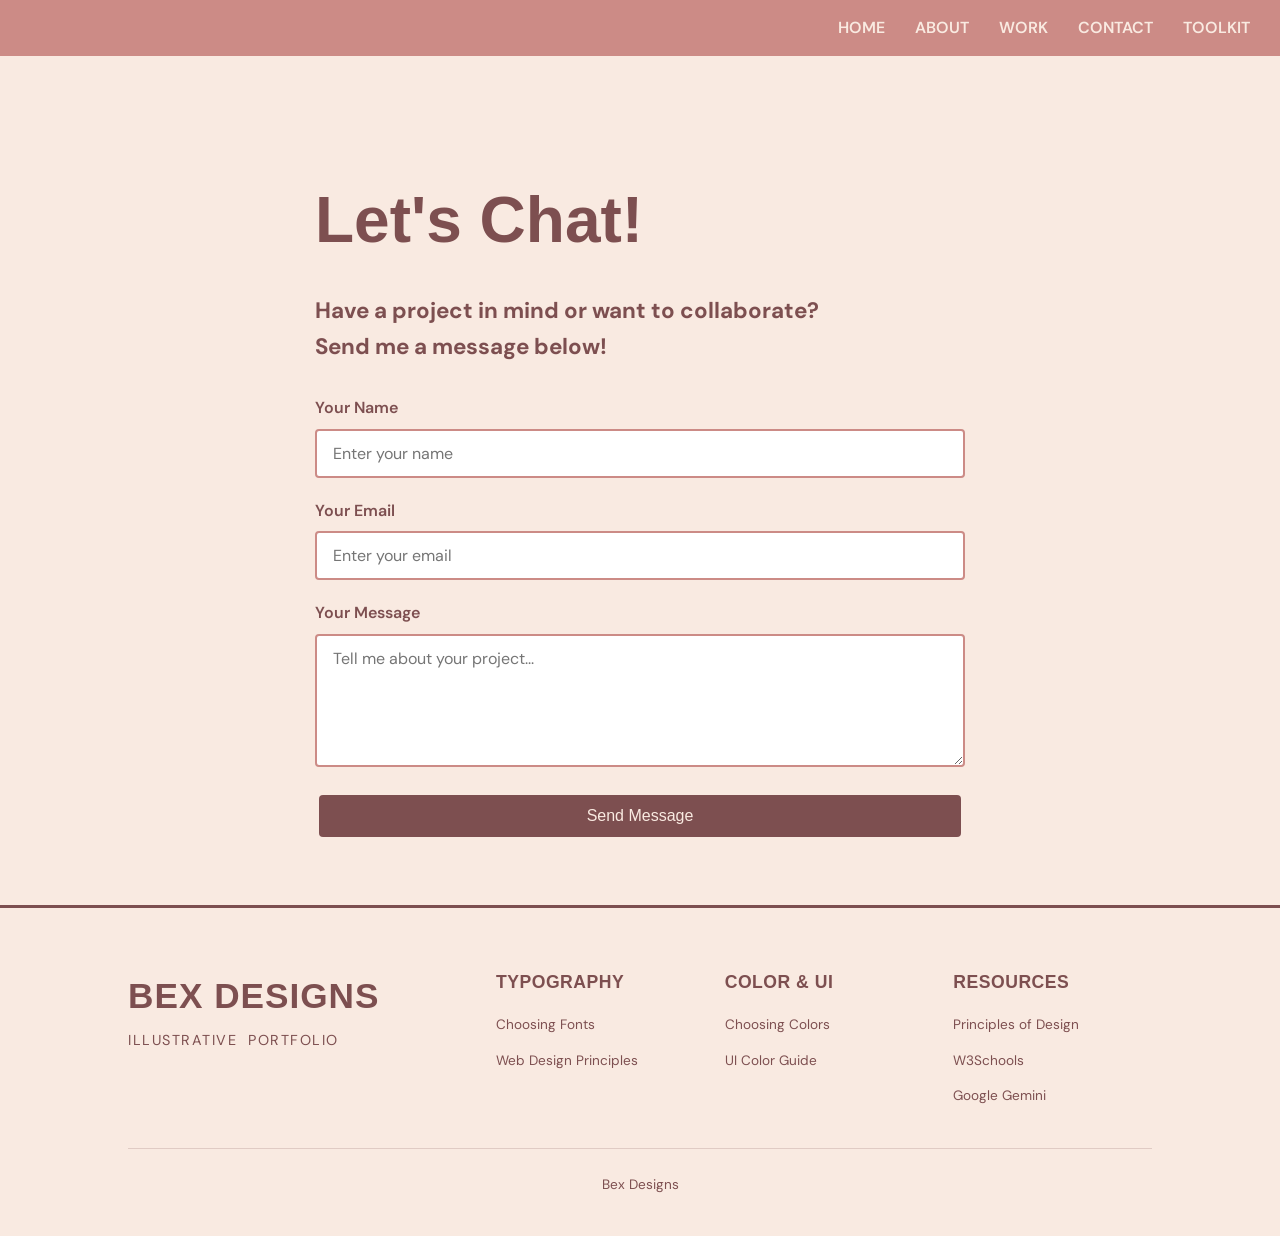
<file: CONTACT.html>
<!DOCTYPE html>
<html lang="en">
<head>
    <meta charset="UTF-8">
    <meta name="viewport" content="width=device-width, initial-scale=1.0">
    <title>Contact - Bex Designs</title>
    
    <!-- Google Fonts -->
    <link rel="preconnect" href="https://fonts.googleapis.com">
    <link rel="preconnect" href="https://fonts.gstatic.com" crossorigin>
    <link href="https://fonts.googleapis.com/css2?family=DM+Sans:ital,opsz,wght@0,9..40,100..1000;1,9..40,100..1000&family=Valley+Sans:ital,wght@0,100..900;1,100..900&display=swap" rel="stylesheet">
    
    <!-- External CSS -->
    <link href="style.css" rel="stylesheet" type="text/css">
</head>
<body>

<header class="top-section">
    <nav class="navigation">
        <ul>
			<li><a href="index.html">HOME</a></li>
            <li><a href="index.html">ABOUT</a></li>
            <li><a href="WORK.html" target="_blank">WORK</a></li>
            <li><a href="CONTACT.html" target="_blank">CONTACT</a></li>
            <li><a href="TOOLKIT.html" target="_blank">TOOLKIT</a></li>
        </ul>
    </nav>
</header>

<!-- CONTACT SECTION -->
<section class="contact-section">
    <div class="contact-wrapper">
        <h1>Let's Chat!</h1>
        <h3>Have a project in mind or want to collaborate? <br>
        Send me a message below!</h3>
        
        <!-- Contact Form -->
        <form action="#" method="POST" class="contact-form">
            <div class="form-group">
                <label for="name">Your Name</label>
                <input type="text" id="name" name="name" required placeholder="Enter your name">
            </div>

            <div class="form-group">
                <label for="email">Your Email</label>
                <input type="email" id="email" name="email" required placeholder="Enter your email">
            </div>

            <div class="form-group">
                <label for="message">Your Message</label>
                <textarea id="message" name="message" rows="5" required placeholder="Tell me about your project..."></textarea>
            </div>

            <button type="submit" class="button">Send Message</button>
        </form>
    </div>
</section>

<!-- FOOTER -->
<footer>
    <div class="footer-container">
        <!-- Brand / Logo Area -->
      <div class="footer-brand">
        <h2>BEX DESIGNS</h2>
          <p>Illustrative&nbsp; Portfolio</p>
        </div>

        <!-- Stacked & Horizontal Link Columns -->
        <div class="footer-links-group">
            <div class="footer-column">
                <h4>TYPOGRAPHY</h4>
                <ul>
                    <li><a href="https://www.flux-academy.com/blog/the-ultimate-guide-to-choosing-fonts" target="_blank">Choosing Fonts</a></li>
                    <li><a href="https://tilda.education/en/web-design-principles" target="_blank">Web Design Principles</a></li>
                </ul>
            </div>

            <div class="footer-column">
                <h4>COLOR & UI</h4>
                <ul>
                    <li><a href="https://www.flux-academy.com/blog/ultimate-guide-to-choosing-colors-for-web-design" target="_blank">Choosing Colors</a></li>
                    <li><a href="https://dribbble.com/stories/2018/12/19/choosing-colors-for-web-design-a-practical-ui-color-application-guide" target="_blank">UI Color Guide</a></li>
                </ul>
            </div>

            <div class="footer-column">
                <h4>RESOURCES</h4>
                <ul>
                    <li><a href="https://dribbble.com/resources/education/principles-of-design" target="_blank">Principles of Design</a></li>
                    <li><a href="https://www.w3schools.com/" target="_blank">W3Schools</a></li>
                    <li><a href="https://share.google/mY4D2VgByIqLXARrg" target="_blank">Google Gemini</a></li>
                </ul>
            </div>
        </div>
    </div>

    <!-- Copyright Bottom Bar -->
    <div class="footer-bottom">
    Bex Designs </div>
</footer>
</body>
</html>
</file>
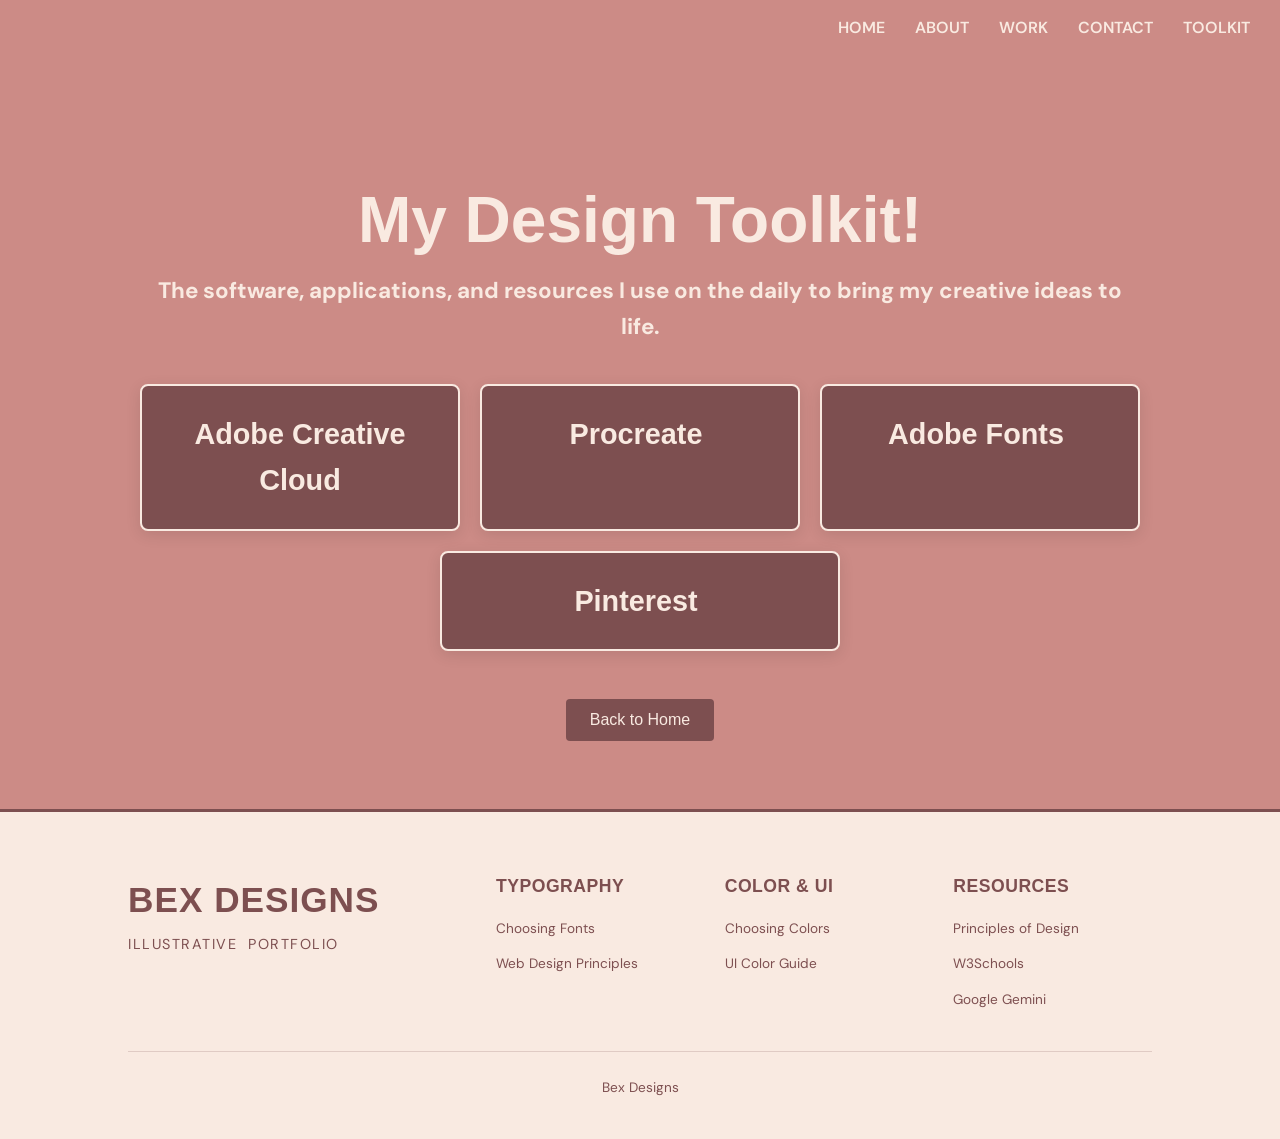
<file: TOOLKIT.html>
<!DOCTYPE html>
<html lang="en">
<head>
    <meta charset="UTF-8">
    <meta name="viewport" content="width=device-width, initial-scale=1.0">
    <title>Toolkit - Bex Designs</title>
    
    <!-- Google Fonts -->
    <link rel="preconnect" href="https://fonts.googleapis.com">
    <link rel="preconnect" href="https://fonts.gstatic.com" crossorigin>
    <link href="https://fonts.googleapis.com/css2?family=DM+Sans:ital,opsz,wght@0,9..40,100..1000;1,9..40,100..1000&family=Valley+Sans:ital,wght@0,100..900;1,100..900&display=swap" rel="stylesheet">
    
    <!-- External CSS -->
    <link href="style.css" rel="stylesheet" type="text/css">
</head>
<body>

<header class="top-section">
    <nav class="navigation">
        <ul>
			<li><a href="index.html">HOME</a></li>
            <li><a href="index.html">ABOUT</a></li>
            <li><a href="WORK.html" target="_blank">WORK</a></li>
            <li><a href="CONTACT.html" target="_blank">CONTACT</a></li>
            <li><a href="TOOLKIT.html">TOOLKIT</a></li>
        </ul>
    </nav>
</header>

<!-- TOOLKIT SECTION -->
<section class="toolkit-section">
    <div class="toolkit-wrapper">
        <h1>My Design Toolkit!</h1>
        <h3 class="section-subtitle">The software, applications, and resources I use on the daily to bring my creative ideas to life.</h3>
        
        <!-- Toolkit Cards Grid -->
        <div class="toolkit-grid">
            <div class="toolkit-card">
                <h3>Adobe Creative Cloud</h3>
                <p class="card-desc">I love the Adobe Creative Cloud, I use it for layout, typography, illustrations, and editing! It is my one stop shop.</p>
                <div class="card-nav-container">
                    <button class="toolkit-arrow-btn prev-btn" type="button">&#10094;</button>
                    <span class="card-counter">1 of 4</span>
                    <button class="toolkit-arrow-btn next-btn" type="button">&#10095;</button>
                </div>
            </div>

            <div class="toolkit-card">
                <h3>Procreate&nbsp;</h3>
                <p class="card-desc">I use this program for my indepth non vector designs. It is great for very heavy layered and detail oriented pieces.</p>
                <div class="card-nav-container">
                    <button class="toolkit-arrow-btn prev-btn" type="button">&#10094;</button>
                    <span class="card-counter">2 of 4</span>
                    <button class="toolkit-arrow-btn next-btn" type="button">&#10095;</button>
                </div>
            </div>

            <div class="toolkit-card">
                <h3>Adobe Fonts&nbsp;</h3>
                <p class="card-desc">My favorite site to ge essential tyoe families, font styles, and unique fonts for my designs.</p>
                <div class="card-nav-container">
                    <button class="toolkit-arrow-btn prev-btn" type="button">&#10094;</button>
                    <span class="card-counter">3 of 4</span>
                    <button class="toolkit-arrow-btn next-btn" type="button">&#10095;</button>
                </div>
            </div>

            <div class="toolkit-card">
                <h3>Pinterest&nbsp;</h3>
                <p class="card-desc">A great place for insperation and finding new styles to try!.</p>
                <div class="card-nav-container">
                    <button class="toolkit-arrow-btn prev-btn" type="button">&#10094;</button>
                    <span class="card-counter">4 of 4</span>
                    <button class="toolkit-arrow-btn next-btn" type="button">&#10095;</button>
                </div>
            </div>
        </div>

        <!-- Back to Home Button -->
        <div class="home-button-container">
            <a href="index.html">
                <button class="button">Back to Home</button>
            </a>
        </div>
    </div>
</section>

<!-- FOOTER -->
<footer>
    <div class="footer-container">
        <!-- Brand / Logo Area -->
      <div class="footer-brand">
        <h2>BEX DESIGNS</h2>
          <p>Illustrative&nbsp; Portfolio</p>
        </div>

        <!-- Stacked & Horizontal Link Columns -->
        <div class="footer-links-group">
            <div class="footer-column">
                <h4>TYPOGRAPHY</h4>
                <ul>
                    <li><a href="https://www.flux-academy.com/blog/the-ultimate-guide-to-choosing-fonts" target="_blank">Choosing Fonts</a></li>
                    <li><a href="https://tilda.education/en/web-design-principles" target="_blank">Web Design Principles</a></li>
                </ul>
            </div>

            <div class="footer-column">
                <h4>COLOR & UI</h4>
                <ul>
                    <li><a href="https://www.flux-academy.com/blog/ultimate-guide-to-choosing-colors-for-web-design" target="_blank">Choosing Colors</a></li>
                    <li><a href="https://dribbble.com/stories/2018/12/19/choosing-colors-for-web-design-a-practical-ui-color-application-guide" target="_blank">UI Color Guide</a></li>
                </ul>
            </div>

            <div class="footer-column">
                <h4>RESOURCES</h4>
                <ul>
                    <li><a href="https://dribbble.com/resources/education/principles-of-design" target="_blank">Principles of Design</a></li>
                    <li><a href="https://www.w3schools.com/" target="_blank">W3Schools</a></li>
                    <li><a href="https://share.google/mY4D2VgByIqLXARrg" target="_blank">Google Gemini</a></li>
                </ul>
            </div>
        </div>
    </div>

    <!-- Copyright Bottom Bar -->
    <div class="footer-bottom">
    Bex Designs </div>
</footer>

<!-- Safe, Fail-Proof JavaScript -->
<script>
    document.addEventListener('DOMContentLoaded', function () {
        var cards = document.querySelectorAll('.toolkit-card');
        var activeIndex = -1;

        function setExpandedCard(index) {
            for (var i = 0; i < cards.length; i++) {
                cards[i].classList.remove('expanded');
            }
            if (index >= 0 && index < cards.length) {
                cards[index].classList.add('expanded');
                activeIndex = index;
            } else {
                activeIndex = -1;
            }
        }

        cards.forEach(function (card, index) {
            card.addEventListener('click', function (e) {
                if (e.target.closest('.toolkit-arrow-btn')) {
                    return;
                }
                if (activeIndex === index) {
                    setExpandedCard(-1);
                } else {
                    setExpandedCard(index);
                }
            });

            var prevBtn = card.querySelector('.prev-btn');
            var nextBtn = card.querySelector('.next-btn');

            if (prevBtn) {
                prevBtn.addEventListener('click', function (e) {
                    e.stopPropagation();
                    var newIndex = activeIndex - 1;
                    if (newIndex < 0) {
                        newIndex = cards.length - 1;
                    }
                    setExpandedCard(newIndex);
                });
            }

            if (nextBtn) {
                nextBtn.addEventListener('click', function (e) {
                    e.stopPropagation();
                    var newIndex = activeIndex + 1;
                    if (newIndex >= cards.length) {
                        newIndex = 0;
                    }
                    setExpandedCard(newIndex);
                });
            }
        });
    });
</script>

</body>
</html>
</file>
<file: style.css>
@charset "UTF-8";

/* Global & Typography Styling */
body {
    font-family: 'DM Sans', sans-serif;
    margin: 0;
    padding: 0;
    color: #f9eae1;
    line-height: 1.6;
}

h1 {
    font-family: "Valley Sans", sans-serif;
    font-size: 4rem;
    font-weight: 600;
    margin-bottom: 0.1rem;
    color: #7d4f50;
}

h2 {
    font-family: "Valley Sans", sans-serif;
    font-size: 2.7rem;
    color: #f9eae1;
    margin-top: 0;
}

h5 {
    font-family: "Valley Sans", sans-serif;
    font-size: 2.7rem;
    color: #7d4f50;
    margin: 0;
}

h3, h4 {
    font-family: "DM Sans", sans-serif;
    font-size: 1.4rem;
    color: #7d4f50;
}

h7 {
    font-family: "DM Sans", sans-serif;
    font-size: 1.4rem;
    text-align: center;
    color: #7d4f50;
}

h6 {
    font-family: "Valley Sans", sans-serif;
    font-size: 4rem;
    font-weight: 600;
    margin-bottom: 0.1rem;
    color: #f9eae1;
}

p {
    font-size: 1rem;
    max-width: 700px;
    margin-bottom: 1rem;
    color: #7d4f50;
}

.p2 {
    color: #f9eae1;
}

q {
    font-style: italic;
    font-size: 1.5rem;
    display: block;
    margin: 1.5rem 0;
    color: #7d4f50;
}

/* Section Structure */
section {
    padding: 60px 10%;
}

/* Horizontal Navigation Bar */
.top-section {
    background-color: #f9eae1;
}

.navigation {
    background-color: #cc8b86;
    display: flex;
    justify-content: flex-end;
    align-items: center;
    padding: 15px 30px;
}

.navigation ul {
    list-style: none;
    display: flex;
    gap: 30px;
    margin: 0;
    padding: 0;
}

.navigation li a {
    color: #f9eae1;
    text-decoration: none;
    font-weight: 600;
    transition: color 0.2s ease;
}

.navigation li a:hover {
    color: #7d4f50;
}

/* Hero Section */
.hero-section {
    background-color: #f9eae1;
    background-image: url("Images/herographic.png");
    background-size: 94.5%;
    background-position: center;
    background-repeat: no-repeat;
    min-height: 600px;
    display: flex;
    align-items: center;
    justify-content: center;
    text-align: center;
}

/* Typography Section */
.typography-section {
    background-color: #cc8b86;
}

.typography-section .centered-image {
    display: block;
    margin: 20px auto;
    max-width: 75%;
    height: auto;
    border-radius: 6px;
}

/* About My Work Section */
.about-work-section {
    background-color: #cc8b86;
}

.about-work-section p {
    color: #f9eae1;
}

.about-work-section .content-wrapper {
    max-width: 800px;
}

/* Color Section */
.color-section {
    background-color: #f9eae1;
    background-image: url("Images/color.png");
    background-size: 40%;
    background-position: right;
    background-repeat: no-repeat;
    min-height: 100px;
}

.color-header {
    display: flex;
    justify-content: space-between;
    align-items: center;
    margin-bottom: 20px;
    flex-wrap: wrap;
    gap: 20px;
}

/* Resources Section */
.resources-section {
    background-color: #cc8b86;
    background-image: url("Images/resource.png");
    background-size: 100%;
    background-position: bottom right;
    background-repeat: no-repeat;
    min-height: 400px;
}

/* Gallery Section */
.gallery-section {
    background-color: #f9eae1;
}

.gallery-section h2 {
    color: #7d4f50;
    margin-bottom: 30px;
}

/* Photo Grid Layout */
.container {
    display: flex;
    flex-wrap: wrap;
    gap: 20px;
    justify-content: center;
    max-width: 1200px;
    margin: 0 auto;
}

.column {
    flex: 0 1 22%;
    min-width: 220px;
    max-width: 280px;
    box-sizing: border-box;
    cursor: pointer;
}

.column img {
    width: 100%;
    max-width: 100%;
    height: auto;
    border-radius: 6px;
    display: block;
    transition: transform 0.3s ease;
}

.column img:hover {
    transform: scale(1.03);
}

/* --- Lightbox Modal Styles --- */
.lightbox {
    display: none;
    position: fixed;
    z-index: 1000;
    left: 0;
    top: 0;
    width: 100%;
    height: 100%;
    background-color: rgba(0, 0, 0, 0.9);
    justify-content: center;
    align-items: center;
    flex-direction: column;
    padding: 30px;
    box-sizing: border-box;
}

.lightbox-content-wrapper {
    display: flex;
    flex-direction: column;
    align-items: center;
    max-width: 90%;
    max-height: 85vh;
}

#lightbox-img {
    max-width: 100%;
    max-height: 68vh;
    object-fit: contain;
    border-radius: 6px;
    box-shadow: 0 8px 25px rgba(0, 0, 0, 0.7);
}

#lightbox-caption {
    color: #f9eae1;
    font-size: 1.25rem;
    margin-top: 20px;
    text-align: center;
    max-width: 750px;
    font-family: 'DM Sans', sans-serif;
}

.close-lightbox {
    position: absolute;
    top: 25px;
    right: 40px;
    color: #f9eae1;
    font-size: 45px;
    font-weight: bold;
    cursor: pointer;
    transition: color 0.2s ease;
}

.close-lightbox:hover {
    color: #cc8b86;
}

/* Next and Previous Arrow Controls */
.prev-lightbox, .next-lightbox {
    cursor: pointer;
    position: absolute;
    top: 45%;
    padding: 16px;
    color: #f9eae1;
    font-weight: bold;
    font-size: 40px;
    transition: 0.3s ease;
    user-select: none;
    background-color: rgba(0, 0, 0, 0.4);
    border-radius: 4px;
    transform: translateY(-50%);
}

.prev-lightbox {
    left: 40px;
}

.next-lightbox {
    right: 40px;
}

.prev-lightbox:hover, .next-lightbox:hover {
    background-color: rgba(0, 0, 0, 0.8);
    color: #cc8b86;
}

/* Buttons */
.button {
    background-color: #7d4f50;
    border: none;
    color: #f9eae1;
    padding: 12px 24px;
    text-align: center;
    text-decoration: none;
    display: inline-block;
    font-size: 16px;
    margin: 8px 4px;
    cursor: pointer;
    border-radius: 4px;
    transition: background-color 0.3s ease;
}

.button:hover {
    background-color: #CC8b86;
}

.button2 {
    background-color: #f9eae1;
    border: none;
    color: #CC8b86;
    padding: 12px 24px;
    text-align: center;
    text-decoration: none;
    display: inline-block;
    font-size: 16px;
    margin: 8px 4px;
    cursor: pointer;
    border-radius: 4px;
    font-weight: 600;
    transition: background-color 0.3s ease;
}

.button2:hover {
    background-color: #7d4f50;
    color: #f9eae1;
}

/* --- Contact Page Styles --- */
.contact-section {
    background-color: #f9eae1;
    min-height: 70vh;
    display: flex;
    justify-content: center;
    align-items: center;
}

.contact-wrapper {
    width: 100%;
    max-width: 650px;
}

.contact-form {
    margin-top: 30px;
    display: flex;
    flex-direction: column;
    gap: 20px;
}

.form-group {
    display: flex;
    flex-direction: column;
    gap: 8px;
}

.form-group label {
    font-family: "DM Sans", sans-serif;
    font-weight: 600;
    color: #7d4f50;
    font-size: 1rem;
}

.contact-form input,
.contact-form textarea {
    font-family: 'DM Sans', sans-serif;
    padding: 12px 16px;
    border: 2px solid #cc8b86;
    border-radius: 4px;
    background-color: #ffffff;
    color: #7d4f50;
    font-size: 1rem;
    outline: none;
    transition: border-color 0.3s ease;
}

.contact-form input:focus,
.contact-form textarea:focus {
    border-color: #7d4f50;
}

/* --- About Page Side-by-Side Layout --- */
.about-page-section {
    background-color: #f9eae1;
    padding: 60px 10%;
}

.about-content-wrapper {
    max-width: 1000px;
    margin: 0 auto;
}

.about-flex-container {
    display: flex;
    align-items: center;
    gap: 40px;
    flex-wrap: wrap;
    margin: 30px 0;
}

.about-image-column {
    flex: 1 1 250px;
    max-width: 320px;
}

.about-image-column img {
    width: 100%;
    height: auto;
    border-radius: 6px;
    display: block;
    box-shadow: 0 4px 15px rgba(0, 0, 0, 0.1);
}

.about-text-column {
    flex: 2 1 400px;
}

/* --- Toolkit Page & Expandable Cards Styles --- */
.toolkit-section {
    background-color: #cc8b86;
    padding: 60px 10%;
    min-height: 70vh;
}

.toolkit-wrapper {
    max-width: 1000px;
    margin: 0 auto;
    text-align: center;
}

.toolkit-section h1 {
    color: #f9eae1;
    font-family: "Valley Sans", sans-serif;
    font-size: 4rem;
    margin-bottom: 0.1rem;
}

.toolkit-section h3.section-subtitle {
    color: #f9eae1;
    font-family: "DM Sans", sans-serif;
    font-size: 1.4rem;
    margin-top: 0;
    margin-bottom: 30px;
}

.toolkit-grid {
    display: flex;
    flex-wrap: wrap;
    gap: 20px;
    margin-top: 40px;
    justify-content: center;
}

/* Unexpanded Card: Brown (#7d4f50) with Cream text (#f9eae1) */
.toolkit-card {
    cursor: pointer;
    overflow: hidden;
    text-align: center;
    border-radius: 8px;
    padding: 25px;
    flex: 1 1 280px;
    max-width: 400px;
    box-sizing: border-box;
    background-color: #7d4f50;
    border: 2px solid #f9eae1;
    box-shadow: 0 4px 15px rgba(0, 0, 0, 0.1);
    transition: background-color 0.3s ease, border-color 0.3s ease, box-shadow 0.3s ease;
}

.toolkit-card h3 {
    color: #f9eae1;
    margin-top: 0;
    margin-bottom: 0;
    font-family: "Valley Sans", sans-serif;
    font-size: 1.8rem;
    transition: color 0.3s ease;
}

/* Expanded Card: Cream (#f9eae1) with Brown text (#7d4f50) */
.toolkit-card.expanded {
    background-color: #f9eae1;
    border-color: #7d4f50;
    box-shadow: 0 8px 25px rgba(0, 0, 0, 0.2);
}

.toolkit-card.expanded h3 {
    color: #7d4f50;
}

/* Hidden description text by default */
.toolkit-card p.card-desc {
    max-height: 0;
    opacity: 0;
    overflow: hidden;
    margin: 0 auto;
    color: #7d4f50;
    font-family: "DM Sans", sans-serif;
    font-size: 0.95rem;
    line-height: 1.5;
    transition: max-height 0.4s ease, opacity 0.3s ease, margin 0.3s ease;
}

.toolkit-card.expanded p.card-desc {
    max-height: 250px;
    opacity: 1;
    margin-top: 15px;
    margin-bottom: 20px;
}

/* Navigation Arrows inside Expanded Portion */
.card-nav-container {
    display: none;
    justify-content: space-between;
    align-items: center;
    margin-top: 15px;
    border-top: 1px solid #cc8b86;
    padding-top: 12px;
}

.toolkit-card.expanded .card-nav-container {
    display: flex;
}

.toolkit-arrow-btn {
    background-color: #7d4f50;
    color: #f9eae1;
    border: none;
    border-radius: 50%;
    width: 36px;
    height: 36px;
    font-size: 16px;
    cursor: pointer;
    display: flex;
    justify-content: center;
    align-items: center;
    transition: background-color 0.3s ease, transform 0.2s ease;
}

.toolkit-arrow-btn:hover {
    background-color: #cc8b86;
    color: #f9eae1;
    transform: scale(1.08);
}

.card-counter {
    font-family: 'DM Sans', sans-serif;
    font-size: 0.9rem;
    font-weight: 600;
    color: #7d4f50;
}

.home-button-container {
    margin-top: 40px;
    text-align: center;
}

/* --- Cream & Brown Footer Styling --- */
footer {
    background-color: #f9eae1;
    color: #7d4f50;
    padding: 60px 10% 40px 10%;
    border-top: 3px solid #7d4f50;
}

.footer-container {
    display: flex;
    flex-wrap: wrap;
    justify-content: space-between;
    gap: 40px;
    max-width: 1200px;
    margin: 0 auto;
}

.footer-brand {
    flex: 1 1 250px;
}

.footer-brand h2 {
    font-family: "Valley Sans", sans-serif;
    font-size: 2.2rem;
    color: #7d4f50;
    margin: 0 0 5px 0;
    letter-spacing: 1px;
}

.footer-brand p {
    font-family: "DM Sans", sans-serif;
    font-size: 0.9rem;
    color: #7d4f50;
    margin: 0;
    text-transform: uppercase;
    letter-spacing: 1.5px;
}

.footer-links-group {
    flex: 2 1 500px;
    display: flex;
    flex-wrap: wrap;
    justify-content: space-between;
    gap: 30px;
}

.footer-column {
    flex: 1 1 180px;
}

.footer-column h4 {
    font-family: "Valley Sans", sans-serif;
    font-size: 1.1rem;
    color: #7d4f50;
    margin-top: 0;
    margin-bottom: 15px;
    letter-spacing: 0.5px;
}

.footer-column ul {
    list-style: none;
    padding: 0;
    margin: 0;
    display: flex;
    flex-direction: column;
    gap: 10px;
}

.footer-column li a {
    font-family: "DM Sans", sans-serif;
    font-size: 0.85rem;
    color: #7d4f50;
    text-decoration: none;
    transition: color 0.2s ease;
}

.footer-column li a:hover {
    color: #cc8b86;
    text-decoration: underline;
}

.footer-bottom {
    max-width: 1200px;
    margin: 40px auto 0 auto;
    padding-top: 25px;
    border-top: 1px solid rgba(125, 79, 80, 0.2);
    text-align: center;
    font-family: "DM Sans", sans-serif;
    font-size: 0.85rem;
    color: #7d4f50;
}
</file>
